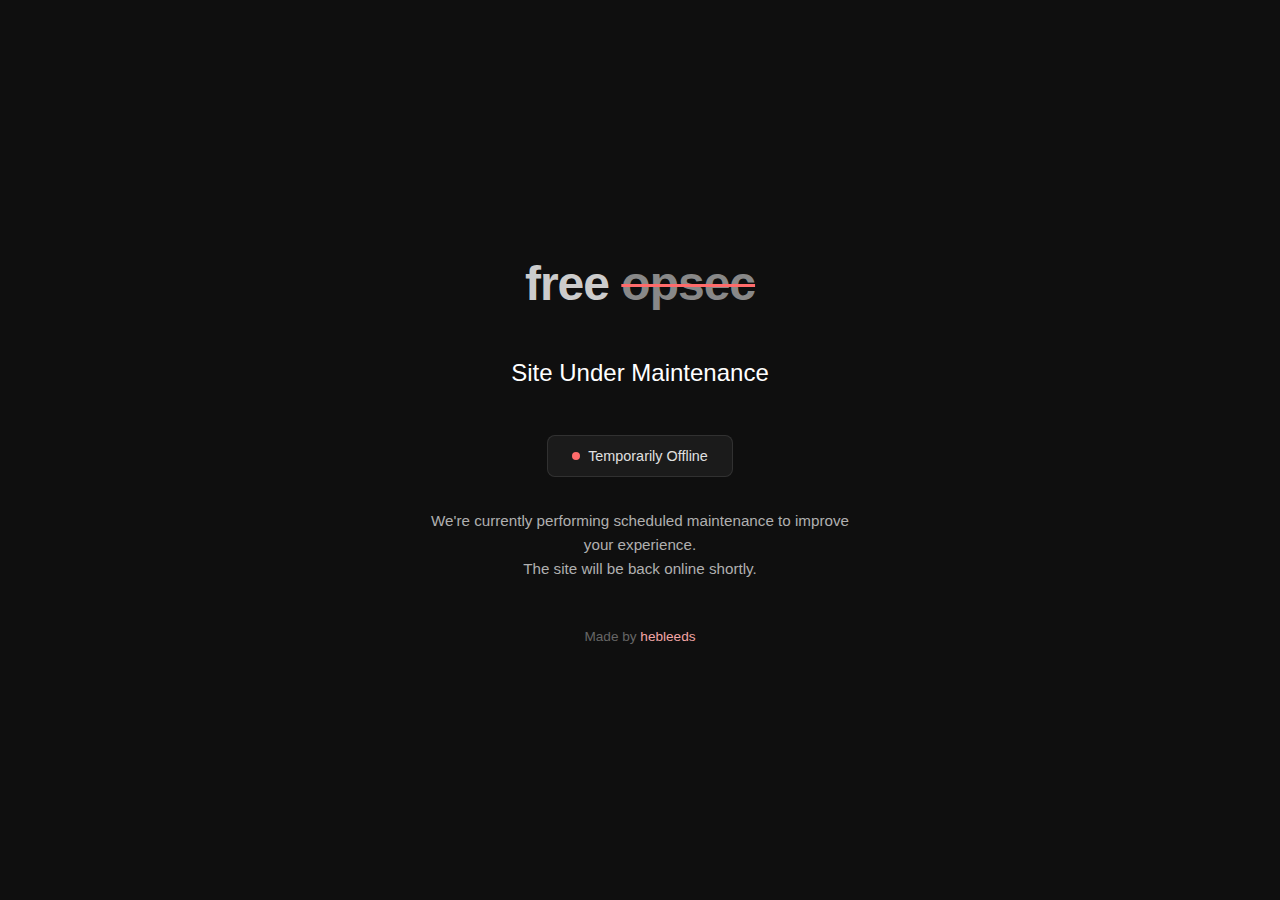
<file: maintenance.html>
<!DOCTYPE html>

<!--
This incredible website has been made by douxx.tech !
noskid.today is a DPIP.lol project.

invaders must die ;)

-->

<html lang="en">
<head>
    <meta name="viewport" content="width=device-width, initial-scale=1.0" />
    <meta charset="UTF-8" />
    <title>free opsec - Maintenance</title>
    
    <!-- Meta -->
    <meta name="title" content="free opsec - Maintenance" />
    <meta name="description" content="Site temporarily under maintenance" />
    <meta name="author" content="douxx.tech" />
    
    <!-- Icons -->
    <link rel="apple-touch-icon" href="https://noskid.today/assets/img/noskid-icon.png" />
    <link rel="shortcut icon" href="https://noskid.today/assets/img/noskid-icon.png" type="image/x-icon" />
    <link rel="icon" href="https://noskid.today/assets/img/noskid-icon.png" type="image/x-icon" />
    
    <style>
        * {
            margin: 0;
            padding: 0;
            box-sizing: border-box;
        }

        body {
            font-family: -apple-system, BlinkMacSystemFont, 'Segoe UI', Roboto, Oxygen, Ubuntu, Cantarell, sans-serif;
            background: #0f0f0f;
            color: #e0e0e0;
            min-height: 100vh;
            display: flex;
            align-items: center;
            justify-content: center;
        }

        .container {
            text-align: center;
            max-width: 500px;
            padding: 2rem;
        }

        .logo {
            margin-bottom: 3rem;
        }

        .logo h1 {
            font-size: 3rem;
            font-weight: 600;
            letter-spacing: -1px;
        }

        .logo .no {
            color: #cccccc;
        }

        .logo .skid {
            color: #888888;
            text-decoration: line-through;
            text-decoration-color: #ff6b6b;
            text-decoration-thickness: 3px;
        }

        .maintenance-content {
            margin: 2rem 0;
        }

        .maintenance-title {
            font-size: 1.5rem;
            font-weight: 500;
            color: #ffffff;
            margin-bottom: 1rem;
        }

        .maintenance-message {
            font-size: 0.95rem;
            color: #b0b0b0;
            line-height: 1.6;
            margin-bottom: 2rem;
        }

        .status-indicator {
            display: inline-flex;
            align-items: center;
            gap: 0.5rem;
            margin: 2rem 0;
            padding: 0.75rem 1.5rem;
            background: rgba(255, 255, 255, 0.05);
            border: 1px solid rgba(255, 255, 255, 0.1);
            border-radius: 8px;
            font-size: 0.9rem;
        }

        .dot {
            width: 8px;
            height: 8px;
            background: #ff6b6b;
            border-radius: 50%;
            animation: pulse 2s infinite;
        }

        @keyframes pulse {
            0%, 100% { opacity: 1; }
            50% { opacity: 0.5; }
        }

        .footer {
            margin-top: 3rem;
            font-size: 0.85rem;
            color: #666;
        }

        .footer a {
            color: #f3a6a6;
            text-decoration: none;
        }

        .footer a:hover {
            text-decoration: underline;
        }

        @media (max-width: 768px) {
            .logo h1 {
                font-size: 2.2rem;
            }
            
            .maintenance-title {
                font-size: 1.3rem;
            }
            
            .container {
                padding: 1.5rem;
            }
        }
    </style>
</head>

<body>
    <div class="container">
        <div class="logo">
            <h1>
                <span class="no">free</span>
                <span class="skid">opsec</span>
            </h1>
        </div>
        
        <div class="maintenance-content">
            <h2 class="maintenance-title">Site Under Maintenance</h2>
            
            <div class="status-indicator">
                <div class="dot"></div>
                <span>Temporarily Offline</span>
            </div>
            
            <p class="maintenance-message">
                We're currently performing scheduled maintenance to improve your experience.
                <br>
                The site will be back online shortly.
            </p>
        </div>
        
        <div class="footer">
            Made by <a href="https://www.instagram.com/11rrvle/" target="_blank">hebleeds</a>
        </div>
    </div>
</body>
</html>
</file>
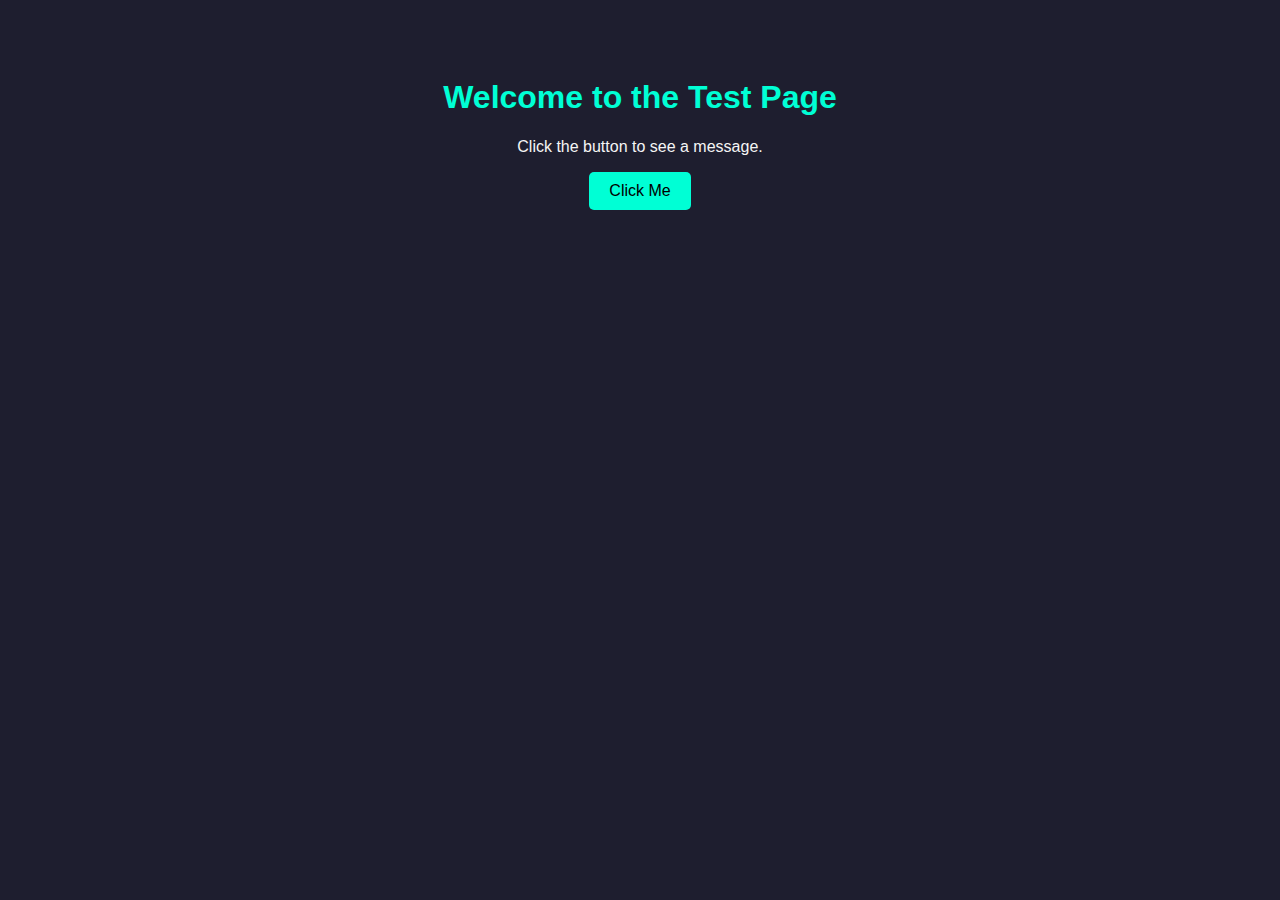
<file: test.html>
<!DOCTYPE html>
<html lang="en">
<head>
  <meta charset="UTF-8" />
  <meta name="viewport" content="width=device-width, initial-scale=1.0" />
  <title>HTML Test Page</title>
  <style>
    body {
      font-family: Arial, sans-serif;
      background-color: #1e1e2f;
      color: #f5f5f5;
      text-align: center;
      padding: 50px;
    }

    h1 {
      color: #00ffd5;
    }

    button {
      padding: 10px 20px;
      font-size: 16px;
      background-color: #00ffd5;
      border: none;
      border-radius: 5px;
      cursor: pointer;
      color: #000;
    }

    button:hover {
      background-color: #00c9a7;
    }
  </style>
</head>
<body>
  <h1>Welcome to the Test Page</h1>
  <p>Click the button to see a message.</p>
  <button onclick="showMessage()">Click Me</button>

  <script>
    function showMessage() {
      alert("Hello from your HTML test page!");
    }
  </script>
</body>
</html>
</file>
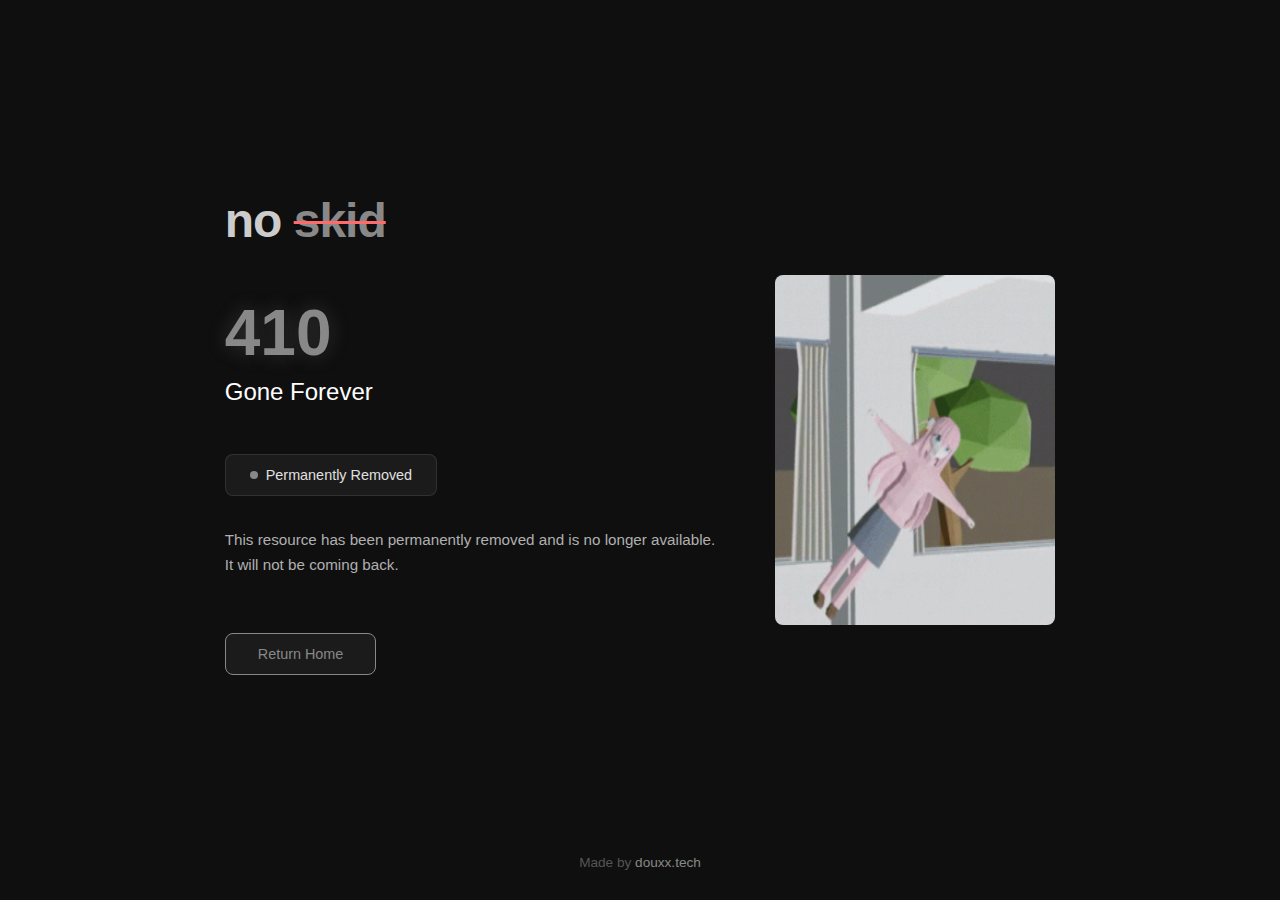
<file: errordocs/410.html>
<!DOCTYPE html>

<!--
This incredible website has been made by douxx.tech !
noskid.today is a DPIP.lol project.

invaders must die ;)
-->

<html lang="en">
<head>
    <meta name="viewport" content="width=device-width, initial-scale=1.0" />
    <meta charset="UTF-8" />
    <title>No Skid - 410</title>

    <!-- Meta -->
    <meta name="title" content="No Skid - 410" />
    <meta name="description" content="This resource has been permanently removed and is no longer available." />
    <meta name="theme-color" content="#FF0000"/>

    <meta property="og:type" content="website" />
    <meta property="og:url" content="https://noskid.today" />
    <meta property="og:title" content="No Skid - 410" />
    <meta property="og:description" content="This resource has been permanently removed and is no longer available."/>
    <meta property="og:image" content="https://noskid.today/assets/img/noskid-icon.png" />

    <!-- Icons -->
    <link rel="apple-touch-icon" href="https://noskid.today/assets/img/noskid-icon.png" />
    <link rel="shortcut icon" href="https://noskid.today/assets/img/noskid-icon.png" type="image/x-icon" />
    <link rel="icon" href="https://noskid.today/assets/img/noskid-icon.png" type="image/x-icon" />

    <style>
        * {
            margin: 0;
            padding: 0;
            box-sizing: border-box;
        }

        body {
            font-family: -apple-system, BlinkMacSystemFont, 'Segoe UI', Roboto, Oxygen, Ubuntu, Cantarell, sans-serif;
            background: #0f0f0f;
            color: #e0e0e0;
            min-height: 100vh;
            display: flex;
            align-items: center;
            justify-content: center;
        }

        .container {
            display: flex;
            align-items: center;
            justify-content: center;
            gap: 60px;
            max-width: 1200px;
            width: 100%;
            padding: 2rem;
            text-align: center;
        }

        .text-section {
            text-align: left;
            max-width: 500px;
        }

        .logo {
            margin-bottom: 3rem;
        }

        .logo h1 {
            font-size: 3rem;
            font-weight: 600;
            letter-spacing: -1px;
        }

        .logo .no {
            color: #cccccc;
        }

        .logo .skid {
            color: #888888;
            text-decoration: line-through;
            text-decoration-color: #ff6b6b;
            text-decoration-thickness: 3px;
        }

        .error-content {
            margin: 2rem 0;
        }

        .error-code {
            font-size: 4rem;
            font-weight: 700;
            color: #888888;
            margin-bottom: 0.5rem;
            text-shadow: 0 0 20px rgba(136, 136, 136, 0.3);
        }

        .error-title {
            font-size: 1.5rem;
            font-weight: 500;
            color: #ffffff;
            margin-bottom: 1rem;
        }

        .error-message {
            font-size: 0.95rem;
            color: #b0b0b0;
            line-height: 1.6;
            margin-bottom: 2rem;
        }

        .status-indicator {
            display: inline-flex;
            align-items: center;
            gap: 0.5rem;
            margin: 2rem 0;
            padding: 0.75rem 1.5rem;
            background: rgba(255, 255, 255, 0.05);
            border: 1px solid rgba(255, 255, 255, 0.1);
            border-radius: 8px;
            font-size: 0.9rem;
        }

        .dot {
            width: 8px;
            height: 8px;
            background: #888888;
            border-radius: 50%;
            animation: pulse 2s infinite;
        }

        @keyframes pulse {
            0%, 100% { opacity: 1; }
            50% { opacity: 0.5; }
        }

        .action-button {
            display: inline-block;
            margin-top: 1.5rem;
            padding: 0.75rem 2rem;
            background: rgba(136, 136, 136, 0.1);
            border: 1px solid #888888;
            border-radius: 8px;
            color: #888888;
            text-decoration: none;
            font-size: 0.9rem;
            font-weight: 500;
            transition: all 0.3s ease;
        }

        .action-button:hover {
            background: rgba(136, 136, 136, 0.2);
            transform: translateY(-1px);
        }

        .footer {
            position: absolute;
            bottom: 30px;
            left: 50%;
            transform: translateX(-50%);
            font-size: 0.85rem;
            color: #555;
            text-align: center;
        }

        .footer a {
            color: #888;
            text-decoration: none;
            transition: color 0.3s ease;
        }

        .footer a:hover {
            color: #aaa;
            text-decoration: underline;
        }

        .image-section {
            flex-shrink: 0;
        }

        .gif {
            width: 280px;
            height: 350px;
            border-radius: 8px;
            display: flex;
            align-items: center;
            justify-content: center;
            font-size: 14px;
            text-align: center;
        }

        @media (max-width: 768px) {
            .container {
                flex-direction: column;
                gap: 30px;
                text-align: center;
                justify-content: center;
            }

            .text-section {
                text-align: center;
            }

            .logo h1 {
                font-size: 2.2rem;
            }

            .error-code {
                font-size: 3rem;
            }

            .error-title {
                font-size: 1.3rem;
            }

            .container {
                padding: 1.5rem;
            }

            .image-section {
                display: none;
            }
        }
    </style>
</head>

<body>
    <div class="container">
        <div class="text-section">
            <div class="logo">
                <h1>
                    <span class="no">no</span>
                    <span class="skid">skid</span>
                </h1>
            </div>

            <div class="error-content">
                <div class="error-code">410</div>
                <h2 class="error-title">Gone Forever</h2>

                <div class="status-indicator">
                    <div class="dot"></div>
                    <span>Permanently Removed</span>
                </div>

                <p class="error-message">
                    This resource has been permanently removed and is no longer available.
                    <br>
                    It will not be coming back.
                </p>

                <a href="/" class="action-button">Return Home</a>
            </div>
        </div>

        <div class="image-section">
            <img src="/assets/vids/410.gif" class="gif"/>
        </div>
    </div>

    <div class="footer">
        Made by <a href="https://douxx.tech" target="_blank">douxx.tech</a>
    </div>
</body>
</html>
</file>
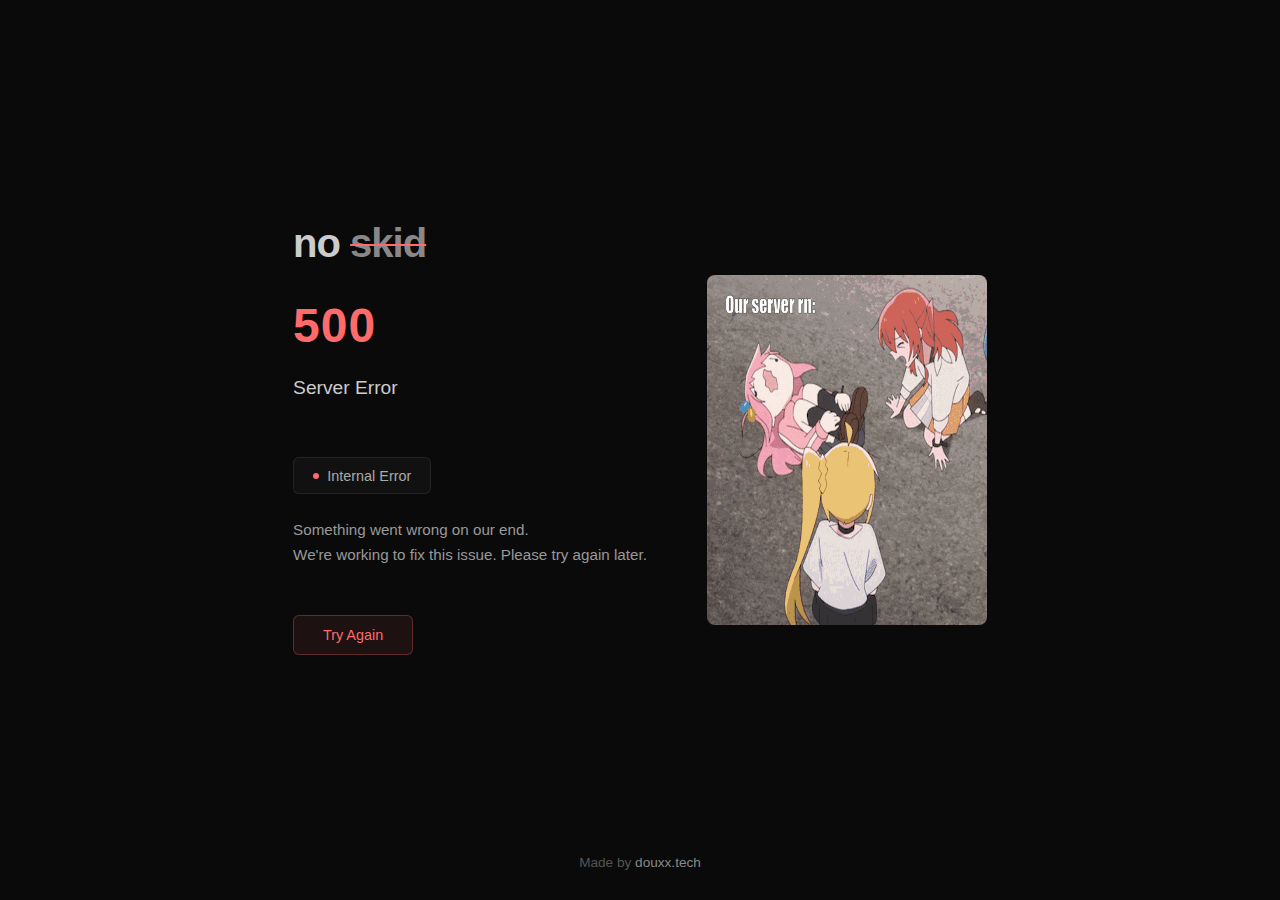
<file: errordocs/50x.html>
<!DOCTYPE html>

<!--
This incredible website has been made by douxx.tech !
noskid.today is a DPIP.lol project.

invaders must die ;)
-->

<html lang="en">
<head>
    <meta name="viewport" content="width=device-width, initial-scale=1.0" />
    <meta charset="UTF-8" />
    <title>No Skid - Server Error</title>
    
    <!-- Meta -->
    <meta name="title" content="No Skid - Server Error" />
    <meta name="description" content="Something went wrong on our end. We're working to fix this issue." />
    <meta name="theme-color" content="#FF0000"/>

    <meta property="og:type" content="website" />
    <meta property="og:url" content="https://noskid.today" />
    <meta property="og:title" content="No Skid - Server Error" />
    <meta property="og:description" content="Something went wrong on our end. We're working to fix this issue."/>
    <meta property="og:image" content="https://noskid.today/assets/img/noskid-icon.png" />
    
    <!-- Icons -->
    <link rel="apple-touch-icon" href="https://noskid.today/assets/img/noskid-icon.png" />
    <link rel="shortcut icon" href="https://noskid.today/assets/img/noskid-icon.png" type="image/x-icon" />
    <link rel="icon" href="https://noskid.today/assets/img/noskid-icon.png" type="image/x-icon" />
    
    <style>
        * {
            margin: 0;
            padding: 0;
            box-sizing: border-box;
        }

        body {
            font-family: Arial, sans-serif;
            background: #0a0a0a;
            color: #cccccc;
            min-height: 100vh;
            display: flex;
            align-items: center;
            justify-content: center;
            overflow: hidden;
        }

        .container {
            display: flex;
            align-items: center;
            justify-content: center;
            gap: 60px;
            max-width: 1200px;
            width: 100%;
            padding: 40px;
        }

        .text-section {
            text-align: left;
            max-width: 600px;
        }

        .logo {
            margin-bottom: 2rem;
        }

        .logo h1 {
            font-size: 2.5rem;
            font-weight: 600;
            letter-spacing: -1px;
        }

        .logo .no {
            color: #cccccc;
        }

        .logo .skid {
            color: #888888;
            text-decoration: line-through;
            text-decoration-color: #ff6b6b;
            text-decoration-thickness: 2px;
        }

        .error-content {
            margin: 1.5rem 0;
        }

        .main-title {
            font-size: 3rem;
            font-weight: bold;
            color: #ff6b6b;
            margin-bottom: 20px;
            letter-spacing: 1px;
        }

        .subtitle {
            font-size: 1.2rem;
            color: #cccccc;
            line-height: 1.6;
            margin-bottom: 30px;
        }

        .status-indicator {
            display: inline-flex;
            align-items: center;
            gap: 0.5rem;
            margin: 1.5rem 0;
            padding: 0.6rem 1.2rem;
            background: rgba(255, 255, 255, 0.03);
            border: 1px solid rgba(255, 255, 255, 0.08);
            border-radius: 6px;
            font-size: 0.9rem;
            color: #aaaaaa;
        }

        .dot {
            width: 6px;
            height: 6px;
            background: #ff6b6b;
            border-radius: 50%;
            animation: pulse 2s infinite;
        }

        @keyframes pulse {
            0%, 100% { opacity: 1; }
            50% { opacity: 0.4; }
        }

        .error-message {
            font-size: 0.95rem;
            color: #999999;
            line-height: 1.6;
            margin-bottom: 2rem;
        }

        .action-button {
            display: inline-block;
            margin-top: 1rem;
            padding: 0.7rem 1.8rem;
            background: rgba(255, 107, 107, 0.08);
            border: 1px solid rgba(255, 107, 107, 0.3);
            border-radius: 6px;
            color: #ff6b6b;
            text-decoration: none;
            font-size: 0.9rem;
            font-weight: 500;
            transition: all 0.3s ease;
        }

        .action-button:hover {
            background: rgba(255, 107, 107, 0.15);
            transform: translateY(-1px);
            text-shadow: 0 0 8px rgba(255, 107, 107, 0.6);
        }

        .image-section {
            flex-shrink: 0;
        }

        .gif {
            width: 280px;
            height: 350px;
            border-radius: 8px;
            display: flex;
            align-items: center;
            justify-content: center;
            font-size: 14px;
            text-align: center;
        }

        .footer {
            position: absolute;
            bottom: 30px;
            left: 50%;
            transform: translateX(-50%);
            font-size: 0.85rem;
            color: #555;
            text-align: center;
        }

        .footer a {
            color: #888;
            text-decoration: none;
            transition: color 0.3s ease;
        }

        .footer a:hover {
            color: #aaa;
            text-decoration: underline;
        }

        @media (max-width: 768px) {
            .container {
                flex-direction: column;
                gap: 30px;
                text-align: center;
                justify-content: center;
            }

            .text-section {
                text-align: center;
            }

            .logo h1 {
                font-size: 2rem;
            }
            
            .main-title {
                font-size: 2.2rem;
            }
            
            .subtitle {
                font-size: 1.1rem;
            }
            
            .image-section {
                display: none;
            }
        }
    </style>
</head>

<body>
    <div class="container">
        <div class="text-section">
            <div class="logo">
                <h1>
                    <span class="no">no</span>
                    <span class="skid">skid</span>
                </h1>
            </div>
            
            <div class="error-content">
                <div class="main-title">500</div>
                <div class="subtitle">Server Error</div>
                
                <div class="status-indicator">
                    <div class="dot"></div>
                    <span>Internal Error</span>
                </div>
                
                <p class="error-message">
                    Something went wrong on our end.
                    <br>
                    We're working to fix this issue. Please try again later.
                </p>
                
                <a href="javascript:location.reload()" class="action-button">Try Again</a>
            </div>
        </div>
        
        <div class="image-section">
            <img src="/assets/vids/500.gif" class="gif"/>
        </div>
    </div>
    
    <div class="footer">
        Made by <a href="https://douxx.tech" target="_blank">douxx.tech</a>
    </div>
</body>
</html>
</file>
